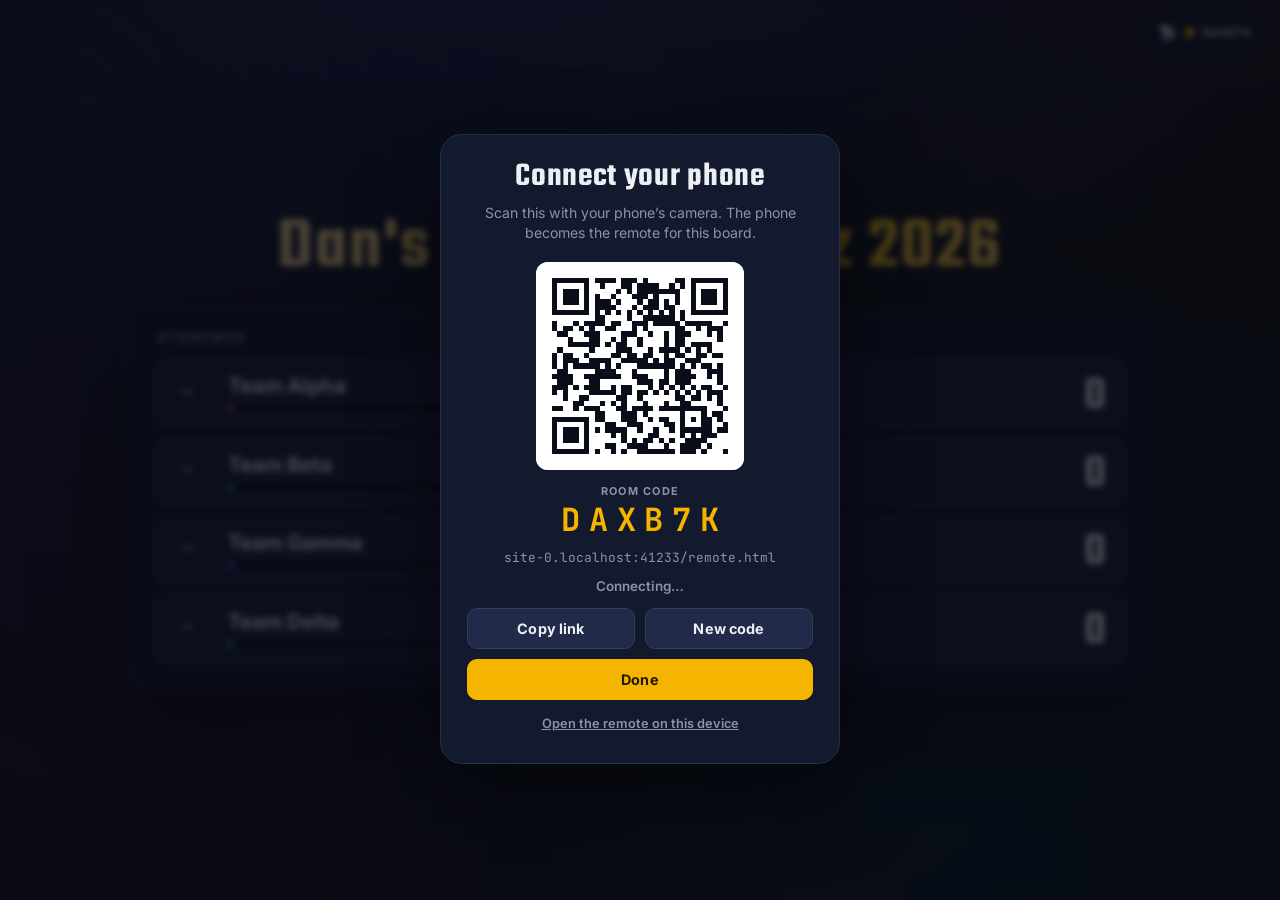
<file: index.html>
<!DOCTYPE html>
<html lang="en">
<head>
<meta charset="UTF-8">
<meta name="viewport" content="width=device-width, initial-scale=1.0, viewport-fit=cover">
<meta name="description" content="A live leaderboard for a quiz night: the board goes on the TV, and you run it from your phone.">
<meta name="apple-mobile-web-app-capable" content="yes">
<meta name="mobile-web-app-capable" content="yes">
<meta name="apple-mobile-web-app-status-bar-style" content="black-translucent">
<meta name="apple-mobile-web-app-title" content="Leaderboard">
<meta name="theme-color" content="#0A0E1A">
<title>Dan's Quiz Leaderboard</title>
<!-- the browser-tab icon: a 🏆 emoji, drawn by the browser, so there are no icon files -->
<link rel="icon" href="data:image/svg+xml,%3Csvg xmlns='http://www.w3.org/2000/svg' viewBox='0 0 100 100'%3E%3Ctext y='.9em' font-size='90'%3E%F0%9F%8F%86%3C/text%3E%3C/svg%3E">
<!-- fonts load without holding up the page; the font stacks in app.css cover them if they never arrive -->
<link rel="preconnect" href="https://fonts.googleapis.com">
<link rel="preconnect" href="https://fonts.gstatic.com" crossorigin>
<link rel="stylesheet" href="https://fonts.googleapis.com/css2?family=Teko:wght@500;600&family=Inter:wght@400;500;600;700;800&family=JetBrains+Mono:wght@500;600;700&display=swap" media="print" onload="this.media='all'">
<link rel="stylesheet" href="css/base.css">
<link rel="stylesheet" href="css/app.css">
<link rel="stylesheet" href="css/display.css">
<script src="vendor/mqtt.min.js" defer></script>
<script src="vendor/qrcode.js" defer></script>
<script type="module" src="js/display.js"></script>
</head>
<body>
<div id="app">
  <div id="stage">
    <header class="hero">
      <h1 class="game-title" id="title"></h1>
      <div class="tagline" id="tagline" hidden><span class="hidden-chip" id="hiddenChip">🙈 Scores hidden until the reveal</span></div>
    </header>
    <section class="board-card">
      <div class="board-label" id="boardLabel">Standings</div>
      <div class="board" id="board"></div>
      <div class="empty-note" id="emptyNote" hidden>No teams yet. Add them from the remote (📡).</div>
    </section>
  </div>
</div>

<!-- remote status: tap to connect a phone -->
<button type="button" class="rc-chip" id="rcChip" aria-label="Connect the remote" hidden>
  <span class="rc-icon" aria-hidden="true">📡</span><span class="dot warn" id="rcDot"></span><span id="rcChipText">------</span>
</button>

<div class="toast-root" id="toastRoot" aria-live="polite"></div>
<div class="confetti-layer" id="confettiLayer"></div>

<!-- this board is also open in another tab or window, which has the remote (js/one-board.js) -->
<div class="modal-overlay paused" id="paused" hidden>
  <div class="modal-box" role="dialog" aria-modal="true" aria-labelledby="pausedTitle">
    <div class="modal-title" id="pausedTitle">Open in another window</div>
    <div class="modal-sub">This board is also open in another tab or window, and that one is taking the remote’s commands. Only one can, so this one is paused.</div>
    <div class="modal-actions">
      <button type="button" class="btn btn-gold" id="pausedTake">Use this window instead</button>
    </div>
  </div>
</div>

<!-- pairing a phone as the remote -->
<div class="modal-overlay" id="remoteModal" hidden>
  <div class="modal-box" role="dialog" aria-modal="true" aria-labelledby="rcTitle">
    <div class="modal-title" id="rcTitle">Connect your phone</div>
    <div class="modal-sub">Scan this with your phone’s camera. The phone becomes the remote for this board.</div>
    <div class="rc-qr" id="rcQr"></div>
    <div class="rc-code-label">Room code</div>
    <div class="rc-code" id="rcCode">------</div>
    <div class="rc-link" id="rcLink"></div>
    <div class="rc-status" id="rcStatus">Connecting…</div>
    <div class="modal-actions">
      <button type="button" class="btn" id="rcCopy">Copy link</button>
      <button type="button" class="btn" id="rcNew">New code</button>
    </div>
    <div class="modal-actions">
      <button type="button" class="btn btn-gold" id="rcClose">Done</button>
    </div>
    <div class="modal-links">
      <a class="link-btn" id="rcHere" href="remote.html" target="_blank" rel="noopener">Open the remote on this device</a>
    </div>
  </div>
</div>
</body>
</html>
</file>
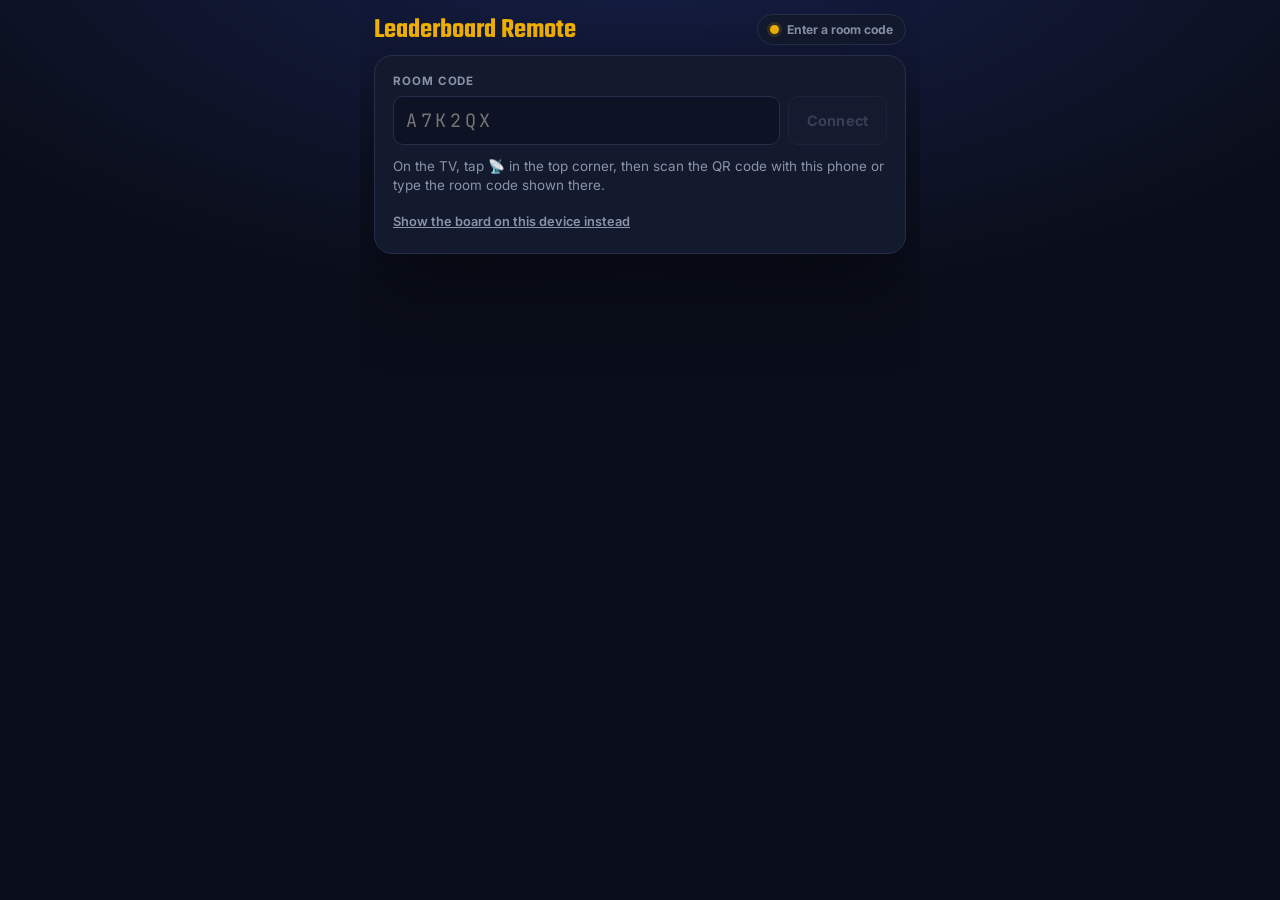
<file: remote.html>
<!DOCTYPE html>
<html lang="en" class="phone">
<head>
<meta charset="UTF-8">
<meta name="viewport" content="width=device-width, initial-scale=1.0, viewport-fit=cover">
<meta name="description" content="The phone remote for the quiz leaderboard: score the teams, use their powerups and reveal the standings.">
<meta name="apple-mobile-web-app-capable" content="yes">
<meta name="mobile-web-app-capable" content="yes">
<meta name="apple-mobile-web-app-status-bar-style" content="black-translucent">
<meta name="apple-mobile-web-app-title" content="Board Remote">
<meta name="theme-color" content="#0A0E1A">
<title>Leaderboard Remote</title>
<link rel="icon" href="data:image/svg+xml,%3Csvg xmlns='http://www.w3.org/2000/svg' viewBox='0 0 100 100'%3E%3Ctext y='.9em' font-size='90'%3E%F0%9F%8F%86%3C/text%3E%3C/svg%3E">
<!-- fonts load without holding up the page; the font stacks in app.css cover them if they never arrive -->
<link rel="preconnect" href="https://fonts.googleapis.com">
<link rel="preconnect" href="https://fonts.gstatic.com" crossorigin>
<link rel="stylesheet" href="https://fonts.googleapis.com/css2?family=Teko:wght@500;600&family=Inter:wght@400;500;600;700;800&family=JetBrains+Mono:wght@500;600;700&display=swap" media="print" onload="this.media='all'">
<link rel="stylesheet" href="css/base.css">
<link rel="stylesheet" href="css/app.css">
<link rel="stylesheet" href="css/remote.css">
<script src="vendor/mqtt.min.js" defer></script>
<script type="module" src="js/remote.js"></script>
</head>
<body>
<main id="remote" aria-label="Remote control">
  <div class="rm-head">
    <div class="rm-title" id="rmTitle">Leaderboard Remote</div>
    <div class="rm-status" role="status" aria-live="polite"><span class="dot warn" id="rmDot"></span><span id="rmStatusText">Connecting…</span></div>
  </div>

  <!-- PAIRING: shown until the phone has a room code -->
  <div class="rm-card" id="rmPair" hidden>
    <label class="field-label" for="rmCodeInput">Room code</label>
    <div class="rm-row">
      <input type="text" id="rmCodeInput" maxlength="12" autocomplete="off" autocapitalize="characters" autocorrect="off" spellcheck="false" placeholder="A7K2QX" enterkeyhint="go">
      <button type="button" class="btn btn-gold" id="rmCodeBtn">Connect</button>
    </div>
    <p class="rm-help">On the TV, tap <b>📡</b> in the top corner, then scan the QR code with this phone or type the room code shown there.</p>
    <a class="link-btn" href="index.html">Show the board on this device instead</a>
  </div>

  <!-- SCORING: every team on one screen, always in setup order so nothing moves under your thumb -->
  <div class="rm-pad" id="rmPad" hidden>
    <!-- while the board hides its scores: Next reveals one place at a time, last place first -->
    <div class="rm-hidden" id="rmHidden" hidden>
      <div class="rm-hidden-text">
        <span class="rm-hidden-state" id="rmHiddenState"></span>
        <span class="rm-next-text"></span>
      </div>
      <button type="button" class="btn btn-gold" id="rmNext">Next ▶</button>
    </div>
    <section class="rm-board">
      <div class="rm-board-head"><span class="field-label">Teams</span><span class="rm-board-hint" id="rmBoardHint">Tap a team’s name for more <b>›</b></span><span class="rm-board-hint locked" id="rmLockHint" hidden><span class="tm-tick">✓</span> on the TV · scores locked</span></div>
      <!-- a <fieldset>, so one `disabled` greys out every button while the board is away -->
      <fieldset class="rm-teams" id="rmTeams" aria-label="Teams"><div class="rm-team-grid" id="rmTeamGrid"></div></fieldset>
    </section>
    <div class="rm-last" aria-live="polite"></div>
    <div class="rm-bar">
      <button type="button" class="rm-btn rm-undo" id="rmUndo"><span class="rm-undo-icon" aria-hidden="true">↶</span><span class="rm-undo-text" id="rmUndoText">Undo</span></button>
      <button type="button" class="rm-btn" id="rmSetupBtn">⚙ Setup</button>
    </div>
  </div>

  <!-- ONE TEAM: more amounts, a custom amount and its powerups -->
  <div class="rm-sheet" id="rmTeamSheet" hidden>
    <div class="rm-sheet-inner">
      <div class="rm-team-head" id="rmTeamHead">
        <span class="rm-team-name" id="rmTeamName"></span>
        <span class="rm-team-score" id="rmTeamScore"></span>
      </div>
      <fieldset class="rm-fields" id="rmTeamFields">
        <div class="rm-quick" id="rmTeamQuick"></div>
        <p class="rm-hint locked" id="rmTeamLocked" hidden>Scores are locked during the reveal.</p>
        <label class="field-label" for="rmAmount">Custom amount</label>
        <input type="number" id="rmAmount" min="1" step="1" inputmode="numeric" enterkeyhint="done" placeholder="Points" aria-label="Number of points">
        <div class="rm-grid">
          <button type="button" class="rm-btn rm-minus" id="rmAmountTake">− Take away</button>
          <button type="button" class="rm-btn rm-plus" id="rmAmountAdd">+ Add</button>
        </div>
        <span class="field-label">Powerups</span>
        <div class="rm-powerups" id="rmTeamPowerups"></div>
      </fieldset>
      <div class="rm-last" aria-live="polite"></div>
      <button type="button" class="rm-btn rm-gold" id="rmTeamDone">Done</button>
    </div>
  </div>

  <!-- SETUP -->
  <div class="rm-sheet full" id="rmSetupSheet" hidden>
    <div class="rm-sheet-inner">
      <div class="rm-phead">
        <div class="rm-sheet-title">Setup</div>
        <button type="button" class="rm-x" id="rmSetupClose" aria-label="Close setup">✕</button>
      </div>
      <!-- The board's settings sit in <fieldset>s, so they grey out together while the board is away.
           Points per tap is a setting of this phone, so it sits between them and always works. -->
      <div class="rm-setup" id="rmSetup">
        <fieldset class="rm-fields">
          <section class="rm-section">
            <span class="field-label">Hide Scores</span>
            <button type="button" class="rm-btn" id="rmHideScores">🙈 Hide scores on the board</button>
            <div class="rm-section" id="rmRevealRow" hidden>
              <span class="rm-next-text"></span>
              <div class="rm-grid">
                <button type="button" class="rm-btn rm-gold" id="rmNextSetup">Next ▶</button>
                <button type="button" class="rm-btn" id="rmShowScores">Show now</button>
              </div>
            </div>
            <p class="rm-hint" id="rmHideHint"></p>
          </section>

          <section class="rm-section">
            <div class="rm-section-head"><span class="field-label">Teams</span><span class="rm-count" id="rmTeamCount"></span></div>
            <div class="rm-list" id="rmTeamList"></div>
            <div class="rm-row">
              <input type="text" id="rmAddTeamName" placeholder="New team name" autocomplete="off" enterkeyhint="done" aria-label="New team name">
              <button type="button" class="btn btn-gold" id="rmAddTeamBtn">Add</button>
            </div>
            <p class="rm-hint">Tap a colour dot to pick the team’s colour.</p>
          </section>
        </fieldset>

        <section class="rm-section">
          <label class="field-label" for="rmStepInput">Points per tap</label>
          <input type="number" id="rmStepInput" min="1" step="1" inputmode="numeric" enterkeyhint="done">
          <p class="rm-hint">What the − and + buttons on each team take away or add.</p>
        </section>

        <fieldset class="rm-fields">
          <section class="rm-section">
            <div class="rm-section-head"><span class="field-label">Powerups</span><span class="rm-count" id="rmPowerupCount"></span></div>
            <div class="rm-list" id="rmPowerupList"></div>
            <div class="rm-row">
              <input type="text" class="rm-icon-input" id="rmAddPowerupIcon" maxlength="16" placeholder="🎲" autocomplete="off" aria-label="New powerup icon">
              <input type="text" id="rmAddPowerupName" placeholder="New powerup name" autocomplete="off" enterkeyhint="done" aria-label="New powerup name">
              <button type="button" class="btn btn-gold" id="rmAddPowerupBtn">Add</button>
            </div>
            <p class="rm-hint">Every team gets one of each.</p>
          </section>

          <section class="rm-section">
            <label class="field-label" for="rmTitleInput">Title on the board</label>
            <input type="text" id="rmTitleInput" autocomplete="off" enterkeyhint="done" placeholder="No title">
          </section>

          <section class="rm-section">
            <span class="field-label">Reset Round</span>
            <button type="button" class="rm-btn rm-danger" id="rmReset">Reset round</button>
          </section>
        </fieldset>

        <section class="rm-section">
          <span class="field-label">Connection</span>
          <div class="rm-conn">Room code <b id="rmCodeShow">------</b></div>
          <div class="rm-foot">
            <button type="button" class="link-btn" id="rmChange">Change code</button>
            <a class="link-btn" href="index.html">Show the board on this device instead</a>
          </div>
        </section>
      </div>
      <div class="rm-last" aria-live="polite"></div>
      <button type="button" class="rm-btn rm-gold" id="rmSetupDone">Done</button>
    </div>
  </div>
</main>
</body>
</html>
</file>
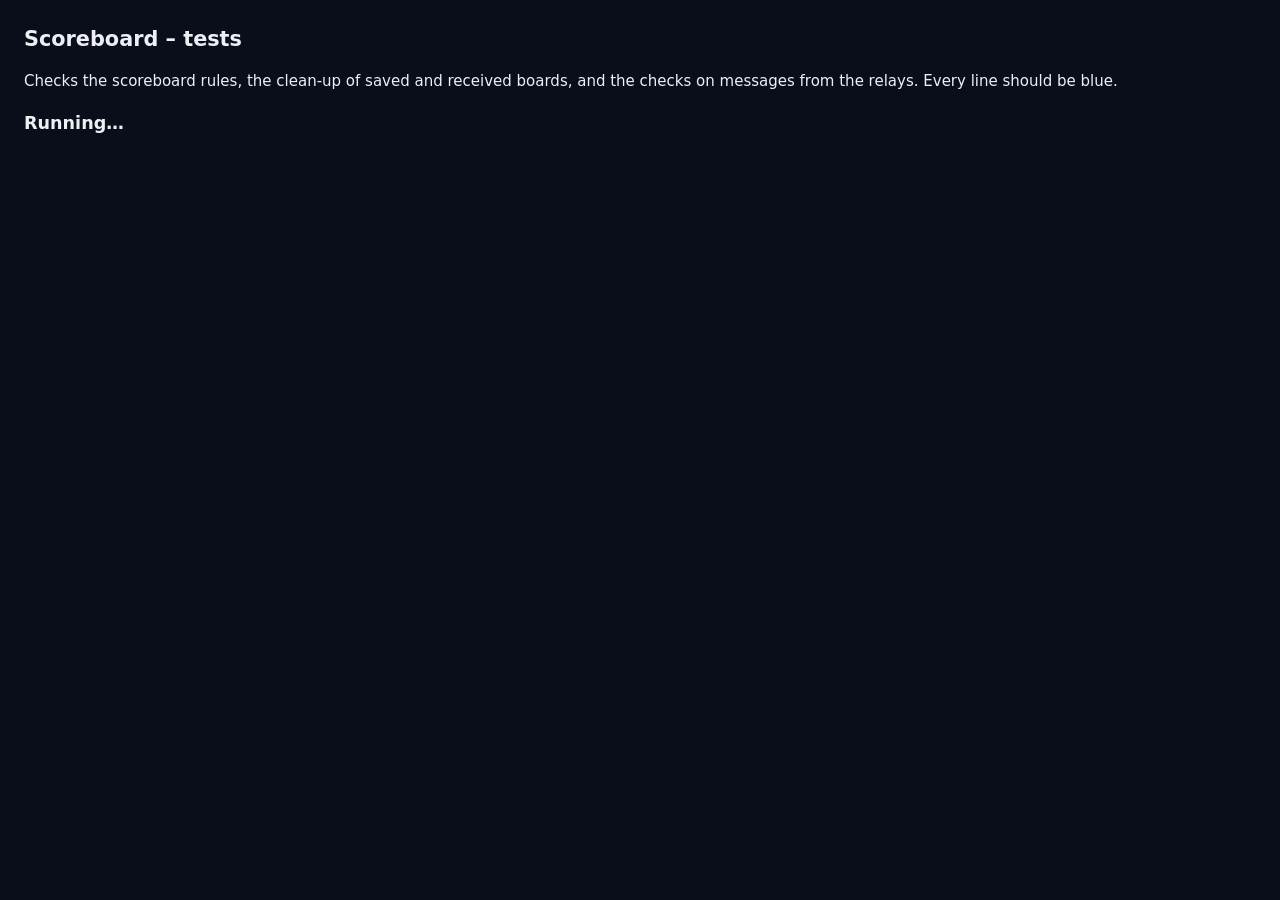
<file: tests/model.test.html>
<!DOCTYPE html>
<html lang="en">
<head>
<meta charset="UTF-8">
<title>Scoreboard – tests</title>
<style>
  body{ font:15px/1.5 system-ui, sans-serif; background:#0A0E1A; color:#EDEFF5; margin:24px; }
  h1{ font-size:1.3rem; }
  #summary{ font-weight:700; font-size:1.1rem; }
  .pass{ color:#5CC8FF; }
  .fail{ color:#FF5C7A; }
  ul{ list-style:none; padding:0; }
  li{ padding:2px 0; }
</style>
<script type="module" src="model.test.js"></script>
</head>
<body>
<h1>Scoreboard – tests</h1>
<p>Checks the scoreboard rules, the clean-up of saved and received boards, and the checks on messages from the relays. Every line should be blue.</p>
<p id="summary">Running…</p>
<ul id="results"></ul>
</body>
</html>
</file>
<file: css/base.css>
/* Used by both the big screen and the phone: the basics, form fields, buttons and the connection light, and
   the parts the scripts draw or move: on the big screen, the stage that js/util.js fitStage scales, its
   confetti (js/util.js confetti), and the chip, the pairing dialog and its toast (js/display-remote.js); on the
   phone, the page, its header, the room code box, the feedback line and the sheets (js/remote-link.js,
   js/remote.js).
   Colours, fonts and corners come from css/app.css, and a page's own stylesheet (display.css, remote.css)
   comes after this one, so it can place and size anything. */

/* ---------- basics ---------- */
*, *::before, *::after{ box-sizing:border-box; }
[hidden]{ display:none !important; }

html, body{ height:100%; margin:0; overflow:hidden; overscroll-behavior:none; }
html{ background:var(--bg); }
body{
  font-family:var(--font-body);
  color:var(--text);
  background:var(--backdrop);
  background-attachment:fixed;
  -webkit-font-smoothing:antialiased;
}
button, input{ font-family:inherit; color:inherit; }
/* every button: a pointer, and on touch screens no double-tap zoom and no grey flash */
button, .btn, .link-btn{ cursor:pointer; touch-action:manipulation; -webkit-tap-highlight-color:transparent; }
button:disabled{ cursor:not-allowed; }
::selection{ background:var(--gold-soft); }

/* ---------- form fields ---------- */
.field-label{
  display:block; margin-bottom:8px;
  font-size:0.72rem; font-weight:700; letter-spacing:0.08em; text-transform:uppercase; color:var(--muted);
}
input[type=text], input[type=number]{
  width:100%; min-width:0; padding:11px 12px; outline:none;
  background:var(--field); border:1px solid var(--line); border-radius:10px; color:var(--text);
  font-size:16px;   /* 16px stops iOS zooming in when a box is tapped */
  transition:border-color .15s ease, box-shadow .15s ease;
}
input:focus{ border-color:var(--focus); box-shadow:0 0 0 3px var(--focus-soft); }
:is(button, .btn, .link-btn):focus-visible{ outline:2px solid var(--focus); outline-offset:2px; }

/* ---------- buttons ---------- */
/* the standard button; smaller ones are a .btn with their own size */
.btn{
  padding:11px 18px;
  font-family:var(--font-body); font-weight:700; font-size:0.9rem; letter-spacing:0.01em;
  background:var(--raised); border:1px solid var(--line-2); border-radius:10px; color:var(--text);
  transition:transform .08s ease, border-color .15s ease, background .15s ease;
}
.btn:active{ transform:scale(0.97); }
.btn:disabled{ opacity:0.4; cursor:not-allowed; }
.btn-gold{ background:var(--gold); border-color:var(--gold); color:var(--gold-ink); }

/* a button that looks like a link */
.link-btn{
  padding:6px; background:none; border:none;
  color:var(--muted); font-family:var(--font-body); font-size:0.8rem; font-weight:600; text-decoration:underline;
}

/* first tap of a tap-twice button (util.js armConfirm) */
.armed{ border-color:var(--red) !important; color:var(--red) !important; background:var(--red-soft) !important; }

/* the connection light: --ok when connected, gold while connecting, red when it cannot connect */
.dot{ flex:none; width:9px; height:9px; border-radius:50%; background:var(--muted); }
.dot.ok{ background:var(--ok); box-shadow:0 0 0 3px var(--ok-soft); }
.dot.warn{ background:var(--gold); box-shadow:0 0 0 3px var(--gold-soft); }
.dot.bad{ background:var(--red); box-shadow:0 0 0 3px var(--red-soft); }

/* a button that has just been pressed (util.js restartAnimation) */
.pop{ animation:btnPop .28s ease; }
@keyframes btnPop{ 0%{transform:scale(1);} 45%{transform:scale(1.06);} 100%{transform:scale(1);} }
@keyframes fadeIn{ from{opacity:0; transform:translateY(6px);} to{opacity:1; transform:translateY(0);} }

/* ---------- the big screen: the stage, scaled to fit the screen (js/util.js fitStage) ---------- */
/* #app is the screen, inside any notch or rounded corners. #stage is laid out at its own size (display.css
   sets it) and centred in #app, so fitStage scales it about its middle. */
#app{
  position:fixed; overflow:hidden;
  top:env(safe-area-inset-top, 0px); right:env(safe-area-inset-right, 0px);
  bottom:env(safe-area-inset-bottom, 0px); left:env(safe-area-inset-left, 0px);
}
#stage{ position:absolute; left:50%; top:50%; transform:translate(-50%, -50%); transform-origin:center center; }

/* ---------- the big screen: the chip, dialogs, and the pairing dialog (js/display-remote.js) ---------- */
/* the chip: the room code and how the link is. display.css places it, and sets its height and background. */
.rc-chip{
  display:inline-flex; align-items:center; gap:8px; padding:0 14px;
  border:1px solid var(--line); border-radius:999px; color:var(--text);
  font-family:var(--font-mono); font-size:0.78rem; font-weight:600; letter-spacing:0.1em;
}

.modal-overlay{
  position:fixed; inset:0; z-index:10000; overflow:hidden;
  display:flex; align-items:center; justify-content:center;
  padding:calc(env(safe-area-inset-top, 0px) + 20px) calc(env(safe-area-inset-right, 0px) + 20px)
          calc(env(safe-area-inset-bottom, 0px) + 22px) calc(env(safe-area-inset-left, 0px) + 20px);
  background:rgba(6,8,16,0.72); -webkit-backdrop-filter:blur(3px); backdrop-filter:blur(3px);
  animation:fadeIn .2s ease;
}
.modal-box{
  width:100%; max-width:400px; max-height:100%; overflow-y:auto; padding:26px; text-align:center;
  background:var(--panel); border:1px solid var(--line); border-radius:var(--radius-dialog); box-shadow:var(--shadow);
}
.modal-title{
  font-family:var(--font-display); font-weight:var(--font-display-weight); font-size:2.1rem; line-height:1; letter-spacing:0.02em;
}
.modal-sub{ margin:8px 0 18px; color:var(--muted); font-size:0.88rem; line-height:1.45; }
.modal-actions{ display:flex; gap:10px; justify-content:center; }
.modal-actions + .modal-actions{ margin-top:10px; }
.modal-actions .btn{ flex:1; }
.modal-links{ display:flex; flex-direction:column; align-items:center; margin-top:10px; }

.rc-qr{
  display:flex; align-items:center; justify-content:center; width:208px; height:208px; margin:0 auto 14px;
  overflow:hidden; background:#fff; border-radius:12px;
}
.rc-qr svg{ display:block; width:100%; height:100%; }
.rc-qr path{ fill:var(--bg); }
.rc-qr-note{ padding:12px; color:#3a3f52; font-size:0.85rem; font-weight:600; text-align:center; line-height:1.4; }
.rc-code-label{ font-size:0.68rem; font-weight:700; letter-spacing:0.12em; text-transform:uppercase; color:var(--muted); }
.rc-code{
  padding-left:0.28em; font-family:var(--font-mono); font-weight:700; font-size:2rem; letter-spacing:0.28em;
  color:var(--gold); user-select:all; -webkit-user-select:all;
}
/* the address to type on a phone with no camera: all of it shows, on two lines if it must */
.rc-link{
  margin:8px 0 12px; font-family:var(--font-mono); font-size:0.8rem; line-height:1.35; color:var(--muted);
  overflow-wrap:anywhere; user-select:all; -webkit-user-select:all;
}
.rc-status{ margin-bottom:14px; font-size:0.84rem; font-weight:600; color:var(--muted); }
.rc-status.ok{ color:var(--ok); }
.rc-status.bad{ color:var(--red); }

/* a short message at the bottom of the big screen ("📱 Remote connected") */
.toast-root{
  position:fixed; z-index:10005; left:50%; bottom:calc(env(safe-area-inset-bottom, 0px) + 22px); transform:translateX(-50%);
  display:flex; flex-direction:column; align-items:center; gap:8px; pointer-events:none;
}
.toast{
  padding:10px 18px; border-radius:12px; font-size:15px; font-weight:600;
  background:var(--raised); border:1px solid var(--line-2); box-shadow:0 8px 24px rgba(0,0,0,0.4);
  animation:fadeIn .25s ease, toast-out .3s ease 2.4s forwards;
}
@keyframes toast-out{ to{ opacity:0; transform:translateY(8px); } }

/* ---------- the big screen: confetti for a winner (js/util.js confetti) ---------- */
/* over everything but the dialogs, which start at z-index 10000 */
.confetti-layer{ position:fixed; inset:0; z-index:9999; overflow:hidden; pointer-events:none; }
.confetti{
  position:absolute; top:-16px; border-radius:2px;
  animation-name:confetti-fall; animation-timing-function:linear; animation-fill-mode:forwards;
}
@keyframes confetti-fall{
  0%  { transform:translate(0, -10vh) rotate(0deg); }
  50% { transform:translate(var(--drift, 0px), 50vh) rotate(360deg); }
  100%{ transform:translate(calc(var(--drift, 0px) * 1.6), 110vh) rotate(720deg); opacity:0.85; }
}
.confetti-emoji{ position:absolute; opacity:0; animation:confetti-emoji 1.7s ease forwards; }
@keyframes confetti-emoji{
  0%{ opacity:0; transform:translateY(16px) scale(0.5); }
  30%{ opacity:1; transform:translateY(-8px) scale(1.15); }
  100%{ opacity:0; transform:translateY(-70px) scale(0.9); }
}

/* ---------- the phone: the page, its header, and the room code box or the pad (js/remote-link.js) ---------- */
/* remote.css sets how far the page keeps clear of the screen's edges (--edge-t, -r, -b, -l) */
#remote{
  position:relative; overflow:hidden;
  display:flex; flex-direction:column; gap:10px;
  width:100%; max-width:560px; margin:0 auto; height:100vh; height:100dvh;
  padding:var(--edge-t) var(--edge-r) var(--edge-b) var(--edge-l);
  -webkit-user-select:none; user-select:none;
}
.rm-head{ flex:0 0 auto; display:flex; align-items:center; justify-content:space-between; gap:10px; }
.rm-title{
  flex:1 1 auto; min-width:0; overflow:hidden; text-overflow:ellipsis; white-space:nowrap;
  font-family:var(--font-display); font-weight:var(--font-display-weight); font-size:1.75rem; line-height:1; color:var(--gold);
}
/* the connection matters more than the title: the title gives way, the status never does */
.rm-status{
  flex:0 0 auto; display:flex; align-items:center; gap:8px; min-width:0; padding:7px 12px; overflow:hidden; white-space:nowrap;
  background:var(--panel); border:1px solid var(--line); border-radius:999px;
  font-size:0.76rem; font-weight:700; color:var(--muted);
}
#rmStatusText{ overflow:hidden; text-overflow:ellipsis; }

/* the room code box, until the phone has a room */
.rm-card{
  flex:0 0 auto; padding:18px;
  background:var(--panel); border:1px solid var(--line); border-radius:var(--radius-card); box-shadow:var(--shadow);
  -webkit-user-select:auto; user-select:auto;
}
.rm-help{ margin:12px 0 0; font-size:0.84rem; color:var(--muted); line-height:1.45; }
.rm-card .link-btn{ display:inline-block; margin-top:12px; padding-left:0; }
#rmCodeInput{ font-family:var(--font-mono); font-size:1.15rem; letter-spacing:0.2em; text-transform:uppercase; }
.rm-row{ display:flex; gap:8px; }
.rm-row > input{ flex:1 1 0; }
.rm-row > .btn{ flex:0 0 auto; }

/* the pad, once the phone has a room: it fills the rest of the screen (remote.css sets the gaps in it) */
.rm-pad{ flex:1 1 0; min-height:0; display:flex; flex-direction:column; }

/* ---------- the phone: buttons, the feedback line and sheets ---------- */
/* the line under the buttons: what just happened, or why the buttons are greyed out */
.rm-last{
  flex:0 0 auto; min-height:1.3em; overflow:hidden; text-overflow:ellipsis; white-space:nowrap;
  text-align:center; font-size:0.84rem; font-weight:700; color:var(--ok);
}
.rm-last.sending{ color:var(--gold); }
.rm-last.bad{ color:var(--red); }
.rm-last.hint{ font-weight:600; color:var(--muted); }

.rm-btn{
  flex:0 0 auto; height:52px; padding:0 14px;
  display:flex; align-items:center; justify-content:center; gap:8px; text-align:center; line-height:1.15;
  font-family:var(--font-body); font-weight:800; font-size:1rem;
  background:var(--panel-2); border:1px solid var(--line-2); border-radius:14px; color:var(--text);
  transition:transform .08s ease, border-color .15s ease, background .15s ease;
}
.rm-btn:active{ transform:scale(0.97); }
.rm-gold{ background:var(--gold); border-color:var(--gold); color:var(--gold-ink); }
.rm-grid{ flex:0 0 auto; display:grid; grid-template-columns:1fr 1fr; gap:10px; }

/* every control greys out clearly when it cannot be used right now (remote.css adds the app's own controls) */
#remote :is(.rm-btn, .btn):disabled, #remote input:disabled{
  background:var(--disabled-bg); border-color:var(--disabled-line); color:var(--disabled-ink);
  box-shadow:none; opacity:0.6; cursor:not-allowed; transform:none;
}

/* sheets over the page; a full one fills the screen, and the page lets its middle scroll */
.rm-sheet{
  position:absolute; inset:0; z-index:5; display:flex; align-items:flex-end;
  padding:var(--edge-t) var(--edge-r) var(--edge-b) var(--edge-l);
  background:rgba(5,6,10,0.78); -webkit-backdrop-filter:blur(3px); backdrop-filter:blur(3px);
  animation:fadeIn .18s ease;
}
.rm-sheet-inner{
  width:100%; max-height:100%; overflow-y:auto; scrollbar-width:none;
  display:flex; flex-direction:column; gap:12px; padding:16px;
  background:var(--panel); border:1px solid var(--line); border-radius:20px; box-shadow:var(--shadow);
  -webkit-user-select:auto; user-select:auto;
}
.rm-sheet-inner::-webkit-scrollbar{ display:none; }
.rm-sheet-title{
  font-family:var(--font-display); font-weight:var(--font-display-weight); font-size:1.7rem; line-height:0.9; color:var(--gold);
}
.rm-sheet.full .rm-sheet-inner{ height:100%; overflow:hidden; gap:10px; }
.rm-phead{ flex:0 0 auto; display:flex; align-items:center; gap:8px; }
.rm-phead .rm-sheet-title{ flex:1; }
.rm-x{
  flex:0 0 40px; width:40px; height:40px; padding:0;
  background:var(--panel-2); border:1px solid var(--line-2); border-radius:12px; color:var(--text);
  font-size:1rem; font-weight:400;
}

/* ---------- the phone turned sideways on a short screen: the page scrolls instead of fitting ---------- */
/* Only on the phone's page (html.phone, in remote.html): the big screen always keeps to the screen's size.
   remote.css lets the app's own parts give up their share of the height too. */
@media (orientation: landscape) and (max-height: 500px){
  html.phone, html.phone body{ height:auto; overflow:visible; }
  #remote{ height:auto; min-height:100dvh; overflow:visible; }
  .rm-pad{ flex:none; }
  .rm-sheet{ position:fixed; }
  .rm-sheet.full .rm-sheet-inner{ height:auto; overflow-y:auto; }
}

/* ---------- hover effects, only with a mouse or trackpad (on a touch screen they stick after a tap) ---------- */
@media (hover: hover){
  .btn:hover{ border-color:var(--line-hover); }
  .btn-gold:hover{ background:var(--gold-hover); border-color:var(--gold-hover); }
  .link-btn:hover{ color:var(--text); }
}

/* ---------- anyone who asks their device for less motion gets none ---------- */
@media (prefers-reduced-motion: reduce){
  *, *::before, *::after{ animation:none !important; transition:none !important; }
}
</file>
<file: css/app.css>
/* The Leaderboard's look: its colours, fonts and corners, which base.css uses. */

:root{
  --bg:#0A0E1A;
  --bg-2:#0D1224;
  --panel:#131A2E;
  --panel-2:#1B2340;
  --raised:#212A48;
  --line:#262E4A;
  --line-2:#333D5E;
  --line-hover:#4A5580;

  --gold:#F5B400;  --gold-hover:#FFC733;  --gold-soft:rgba(245,180,0,0.14);  --gold-ink:#241A00;
  --red:#FF5C7A;   --red-soft:rgba(255,92,122,0.14);
  --green:#6FDD8B; --green-soft:rgba(111,221,139,0.16);
  --text:#EDEFF5;
  --muted:#8A93A8;
  --faint:#545C78;

  --disabled-bg:#171C2E;  --disabled-line:#232A42;  --disabled-ink:#4F5772;

  --shadow:0 30px 80px rgba(0,0,0,0.5);
  --font-display:'Teko','Oswald','Arial Narrow',sans-serif;
  --font-body:'Inter',system-ui,-apple-system,'Segoe UI',sans-serif;
  --font-mono:'JetBrains Mono','SFMono-Regular',Consolas,monospace;

  /* the names base.css uses */
  --font-display-weight:600;
  --ok:var(--green);  --ok-soft:var(--green-soft);       /* connected, done */
  --focus:var(--gold);  --focus-soft:transparent;
  --field:var(--bg-2);                                   /* text and number boxes */
  --radius-card:18px;
  --radius-dialog:22px;
  --backdrop:radial-gradient(ellipse 120% 80% at 50% -10%, #17204A 0%, var(--bg) 55%), var(--bg);
}
</file>
<file: css/display.css>
/* The TV board (index.html): a centred title, and one card holding the standings. Everything sits in
   #stage, which is laid out 1100px wide (2040px in two columns) and at least 720px tall, then scaled to
   fit the screen (js/util.js fitStage; base.css centres it). The minimum height is what stops a short
   list of teams being blown up to fill the screen. Sizes inside #stage are plain px for that reason: do
   not add viewport-based sizes there.

   Motion: idle motion is slow and faint (a colour drift, the leader's glow and a few shimmers), so
   that the moments that matter, a score changing, teams swapping places or a powerup being used,
   stand out. */

/* a soft, slow drift of colour behind everything, on its own layer so it never affects layout */
body::after{
  content:""; position:fixed; inset:-25%; pointer-events:none; z-index:0;
  background:
    radial-gradient(circle at 18% 28%, rgba(123,140,255,0.13), transparent 46%),
    radial-gradient(circle at 82% 18%, rgba(245,180,0,0.08),  transparent 44%),
    radial-gradient(circle at 66% 78%, rgba(56,201,192,0.10), transparent 46%),
    radial-gradient(circle at 22% 82%, rgba(255,92,122,0.08), transparent 44%);
  filter:blur(28px);
  animation:aurora 40s ease-in-out infinite;
}
@keyframes aurora{
  0%,100%{ transform:translate3d(0,0,0) scale(1) rotate(0deg); }
  25%{ transform:translate3d(2.5%,-2%,0) scale(1.09) rotate(1.2deg); }
  50%{ transform:translate3d(-1.5%,2.5%,0) scale(1.04) rotate(-1deg); }
  75%{ transform:translate3d(-2.5%,-1%,0) scale(1.11) rotate(0.6deg); }
}

#app{ z-index:1; }   /* above the drift */
#stage{ width:1100px; min-height:720px; display:flex; flex-direction:column; justify-content:center; }
#stage.two-col{ width:2040px; }

/* ---------- title ---------- */
.hero{ padding:0 0 22px; text-align:center; }
/* gold and white, with a slow shimmer running through it */
.game-title{
  margin:0; overflow:hidden; text-overflow:ellipsis; white-space:nowrap;
  font-family:var(--font-display); font-weight:600; font-size:68px; line-height:1; letter-spacing:0.02em;
  background:linear-gradient(120deg, var(--text) 0%, var(--gold) 30%, var(--text) 60%, var(--gold) 90%);
  background-size:200% 100%;
  -webkit-background-clip:text; background-clip:text; color:transparent;
  animation:title-shimmer 12s ease-in-out infinite;
}
@keyframes title-shimmer{ 0%,100%{ background-position:0% 50%; } 50%{ background-position:100% 50%; } }
#stage.two-col .game-title{ font-size:80px; }
/* under the title only while the scores are hidden */
.tagline{ display:flex; justify-content:center; align-items:center; height:34px; margin-top:10px; }
.hidden-chip{
  padding:5px 16px; border-radius:999px; white-space:nowrap;
  font-size:15px; font-weight:700; color:var(--gold);
  background:var(--gold-soft); border:1px solid rgba(245,180,0,0.45);
}

/* ---------- the card ---------- */
.board-card{
  width:calc(100% - 160px); margin:0 auto; padding:18px 22px 22px;
  background:var(--panel); border:1px solid var(--line); border-radius:18px; box-shadow:var(--shadow);
}
.board-label{
  margin:0 0 12px 4px;
  font-size:11.5px; font-weight:700; letter-spacing:0.12em; text-transform:uppercase; color:var(--muted);
}

/* ---------- the board ---------- */
.board{ --badge:34px; display:flex; flex-direction:column; gap:8px; }
.board.many-powerups{ --badge:28px; }
/* Many teams on a wide screen: two columns, ranks running down the left then the right
   (display.js chooseColumns decides, whichever makes the board bigger on this screen). */
.board.two-col{
  display:grid; grid-template-columns:1fr 1fr; grid-auto-flow:column;
  grid-template-rows:repeat(var(--rows, 10), auto); gap:8px 16px;
}

/* rank | name and bar | powerups | gaps | score. Every row has the same powerups, so the columns line up. */
.row{
  position:relative; overflow:hidden;
  display:grid; grid-template-columns:44px minmax(0, 1fr) auto 210px 86px; align-items:center; column-gap:14px;
  min-height:64px; padding:8px 18px 8px 10px;
  background:var(--panel-2); border:1px solid var(--line); border-radius:12px;
}
.row.is-leader{ border-color:rgba(245,180,0,0.5); animation:leader-glow 2.8s ease-in-out infinite; }
@keyframes leader-glow{
  0%,100%{ box-shadow:0 0 0 1px rgba(245,180,0,0.12), 0 0 10px rgba(245,180,0,0.08); }
  50%{ box-shadow:0 0 0 1px rgba(245,180,0,0.28), 0 0 18px rgba(245,180,0,0.2); }
}
/* a faint sheen drifting across the leader's row now and then */
.row.is-leader::before{
  content:""; position:absolute; top:0; left:0; width:35%; height:100%; pointer-events:none;
  background:linear-gradient(100deg, transparent, rgba(245,180,0,0.09), transparent);
  animation:row-sheen 7s ease-in-out infinite;
}
@keyframes row-sheen{ 0%{ transform:translateX(-110%); } 50%,100%{ transform:translateX(300%); } }
/* new rows fade in (the class is removed afterwards, so moving a row never replays it) */
.row.entering{ animation:row-in .45s cubic-bezier(.2,.7,.3,1) backwards; }
@keyframes row-in{
  from{ opacity:0; transform:translateY(8px) scale(0.99); }
  to{ opacity:1; transform:translateY(0) scale(1); }
}

/* ---- score-change reactions ----
   After the rules above so they win for the moment they play. The coloured wash is on ::after,
   because a row that is gliding to a new place has its own animation switched off (display.js
   playReorder): the wash still shows there, only the pulse is skipped. */
.row.fx-gain{ animation:fx-pulse .55s cubic-bezier(.3,1.4,.4,1); }
.row.fx-loss{ animation:fx-rattle .5s ease-in-out; }
.row.fx-gain::after, .row.fx-loss::after{
  content:""; position:absolute; inset:0; border-radius:inherit; pointer-events:none; z-index:4;
  animation:fx-wash .9s ease-out forwards;
}
.row.fx-gain::after{
  background:radial-gradient(ellipse at center, rgba(111,221,139,0.30), transparent 72%);
  box-shadow:inset 0 0 0 2px rgba(111,221,139,0.75);
}
.row.fx-loss::after{
  background:radial-gradient(ellipse at center, rgba(255,92,122,0.30), transparent 72%);
  box-shadow:inset 0 0 0 2px rgba(255,92,122,0.8);
}
@keyframes fx-wash{ 0%{opacity:0;} 12%{opacity:1;} 100%{opacity:0;} }
@keyframes fx-pulse{ 0%{transform:scale(1);} 35%{transform:scale(1.025);} 100%{transform:scale(1);} }
@keyframes fx-rattle{
  0%,100%{ transform:translateX(0); }
  12%{ transform:translateX(-6px); } 26%{ transform:translateX(5px); } 40%{ transform:translateX(-4px); }
  54%{ transform:translateX(3px); }  68%{ transform:translateX(-2px); } 84%{ transform:translateX(1px); }
}

/* ---- rank ---- */
.rank{ text-align:center; font-family:var(--font-display); font-weight:600; font-size:26px; line-height:1; color:var(--muted); }
.rank.medal{ font-size:28px; }

/* ---- name and bar ---- */
.row-main{ min-width:0; }
.row-name{
  margin-bottom:7px; overflow:hidden; text-overflow:ellipsis; white-space:nowrap;
  font-weight:700; font-size:19px; line-height:1.15;
}
.bar-track{
  position:relative; height:6px; overflow:hidden; border-radius:999px;
  background:var(--bg-2); box-shadow:inset 0 1px 2px rgba(0,0,0,0.35);
}
.bar-fill{
  position:absolute; left:0; top:0; height:100%; min-width:4px; overflow:hidden; border-radius:999px;
  transition:width .7s cubic-bezier(.2,.7,.3,1), background-color .3s ease;
}
/* a light glint travelling along each bar, then a rest */
.bar-fill::after{
  content:""; position:absolute; top:0; left:0; width:35%; height:100%;
  background:linear-gradient(90deg, transparent, rgba(255,255,255,0.3), transparent);
  animation:bar-sheen 5.5s ease-in-out infinite;
}
@keyframes bar-sheen{ 0%{ transform:translateX(-110%); } 55%,100%{ transform:translateX(300%); } }

/* ---- powerups: bright when available, struck through in red once used ---- */
.badges{ display:flex; gap:6px; }
.badge{
  position:relative; flex:none; display:inline-flex; align-items:center; justify-content:center;
  width:var(--badge); height:var(--badge); border-radius:50%;
  background:var(--bg-2); border:1px solid var(--line-2);
  transition:opacity .35s ease, filter .35s ease, background .35s ease;
}
.badge .ic{ font-size:calc(var(--badge) * 0.56); line-height:1; }
.badge.used{ filter:grayscale(1); opacity:0.5; background:rgba(255,92,122,0.08); border-color:rgba(255,92,122,0.3); }
.badge.used::after, .badge.fx-restored::after{
  content:""; position:absolute; inset:0; border-radius:50%;
  background:linear-gradient(to bottom right,
    transparent calc(50% - 1px), var(--red) calc(50% - 1px),
    var(--red) calc(50% + 1px), transparent calc(50% + 1px));
}
/* using or giving back a powerup flares (red out, green back) and the strike resolves out of it */
.badge.fx-used{ animation:badge-used .85s ease-out forwards; }
.badge.fx-used::after{ animation:strike-in .85s ease-out backwards; }
@keyframes badge-used{
  0%  { filter:grayscale(0);    opacity:1;    transform:scale(1);    box-shadow:0 0 0 rgba(255,92,122,0); }
  22% { filter:grayscale(0.15); opacity:1;    transform:scale(1.28); box-shadow:0 0 14px 4px rgba(255,92,122,0.9); }
  55% { filter:grayscale(0.7);  opacity:0.85; transform:scale(1.06); box-shadow:0 0 8px 2px rgba(255,92,122,0.5); }
  100%{ filter:grayscale(1);    opacity:0.5;  transform:scale(1);    box-shadow:0 0 0 rgba(255,92,122,0); }
}
@keyframes strike-in{ 0%,32%{ opacity:0; transform:scale(0.6); } 100%{ opacity:1; transform:scale(1); } }
.badge.fx-restored{ animation:badge-restored .85s ease-out forwards; }
.badge.fx-restored::after{ animation:strike-out .5s ease-out forwards; }
@keyframes badge-restored{
  0%  { filter:grayscale(1);   opacity:0.5; transform:scale(1);    box-shadow:0 0 0 rgba(111,221,139,0); }
  22% { filter:grayscale(0.3); opacity:1;   transform:scale(1.28); box-shadow:0 0 14px 4px rgba(111,221,139,0.9); }
  100%{ filter:grayscale(0);   opacity:1;   transform:scale(1);    box-shadow:0 0 0 rgba(111,221,139,0); }
}
@keyframes strike-out{ 0%{ opacity:1; transform:scale(1); } 100%{ opacity:0; transform:scale(1.4); } }

/* ---- gaps: "12 behind Team Beta"; a long name is cut short, never the points ---- */
.gap-wrap{ min-width:0; display:flex; flex-direction:column; align-items:flex-end; gap:4px; }
.gap-chip{
  display:flex; align-items:baseline; max-width:100%; padding:2px 10px; border-radius:999px; white-space:nowrap;
  font-size:12.5px; font-weight:600; background:var(--bg-2); color:var(--muted);
}
.gap-chip b{ font-family:var(--font-mono); font-weight:700; }
.gap-who{ min-width:0; overflow:hidden; text-overflow:ellipsis; font-weight:700; }
.gap-chip.lead{ background:var(--gold-soft); color:var(--gold); }
.gap-chip.behind{ background:var(--red-soft); color:var(--red); }
.gap-chip.sub{ opacity:0.75; font-weight:600; }

/* ---- score ---- */
.score{
  text-align:right; white-space:nowrap;
  font-family:var(--font-display); font-weight:600; font-size:44px; line-height:0.8; padding-top:5px;
}
.row.is-leader .score{ color:var(--gold); font-size:48px; }
.score.pop{ animation:score-pop .5s cubic-bezier(.3,1.4,.4,1); }
@keyframes score-pop{ 0%{transform:scale(1);} 35%{transform:scale(1.25);} 100%{transform:scale(1);} }

.empty-note{ padding:40px 0; text-align:center; font-size:18px; color:var(--muted); }

/* ---------- scores hidden, and the reveal ----------
   While hidden, display.js keeps the rows in setup order with "?" for rank and score, and no gaps.
   The bars are hidden too, because their lengths would give the order away. Each tap of Next on the
   phone reveals one more place, last place first. The rows are then in their final order, and the
   places still to come are empty slots (.veiled), all alike, so their order gives nothing away. */
.board.scores-hidden .bar-fill, .board.revealing .bar-fill{ visibility:hidden; }
.board.scores-hidden .score{ color:var(--faint); }
.board.revealing .row{ transition:background-color .6s ease, border-color .6s ease; }
.board.revealing .row > *{ transition:opacity .6s ease, transform .6s cubic-bezier(.2,.7,.3,1); }
.row.veiled{ background-color:transparent; border-color:var(--line-2); border-style:dashed; }
.row.veiled > *{ opacity:0; transform:translateY(10px); }

/* the winner's moment: a bigger pulse and a gold wash (after the rules above, so it wins) */
.row.fx-crowned{ animation:fx-crowned 1.6s cubic-bezier(.3,1.4,.4,1); }
.row.fx-crowned::after{
  content:""; position:absolute; inset:0; border-radius:inherit; pointer-events:none; z-index:4;
  background:radial-gradient(ellipse at center, rgba(245,180,0,0.38), transparent 72%);
  box-shadow:inset 0 0 0 2px rgba(245,180,0,0.9);
  animation:fx-wash 1.6s ease-out forwards;
}
@keyframes fx-crowned{ 0%{transform:scale(1);} 30%{transform:scale(1.05);} 100%{transform:scale(1);} }

/* the winner's confetti is in base.css */

/* ---------- remote chip (outside the stage, so it keeps its size; its shape is in base.css) ---------- */
.rc-chip{
  position:fixed; z-index:20;
  top:calc(env(safe-area-inset-top, 0px) + 14px); right:calc(env(safe-area-inset-right, 0px) + 14px);
  height:36px; background:rgba(19,26,46,0.85);
  opacity:0.45; transition:opacity .2s ease, border-color .15s ease;
}
.rc-chip:hover, .rc-chip:focus-visible, .rc-chip.attention{ opacity:1; }
.rc-icon{ font-size:0.95rem; letter-spacing:0; }

/* ---------- dialogs ----------
   The dialogs, the pairing dialog and its toast are in base.css. */
/* another copy of the board has the remote: this one is covered completely, so a stale board never shows */
.modal-overlay.paused{ background:var(--bg); -webkit-backdrop-filter:none; backdrop-filter:none; }
</file>
<file: css/remote.css>
/* The phone remote (remote.html), in the board's style: a gold title and card panels. Portrait, one
   hand: every team fits on the screen (js/remote.js layoutTeams sizes the rows), with the Undo / Setup
   bar at the bottom within reach of a thumb. The page, its header, the room code box, the feedback line,
   the buttons and the sheets are in base.css. */

:root{
  /* keep clear of the screen edges, which some phones curve or fade */
  --edge-t:calc(env(safe-area-inset-top, 0px) + 14px);
  --edge-r:calc(env(safe-area-inset-right, 0px) + 14px);
  --edge-b:calc(env(safe-area-inset-bottom, 0px) + 14px);
  --edge-l:calc(env(safe-area-inset-left, 0px) + 14px);
}

fieldset{ min-width:0; min-inline-size:0; margin:0; padding:0; border:0; }

/* ---------- scoring ---------- */
.rm-pad{ gap:8px; }

/* the board is hiding its scores: say so, and what the next tap of Next reveals */
.rm-hidden{
  flex:0 0 auto; display:flex; align-items:center; gap:10px; padding:8px 8px 8px 14px;
  background:var(--gold-soft); border:1px solid rgba(245,180,0,0.45); border-radius:14px;
}
.rm-hidden-text{ flex:1 1 auto; min-width:0; display:flex; flex-direction:column; gap:3px; }
.rm-hidden-state{ font-size:0.74rem; font-weight:700; color:var(--gold); }
.rm-hidden .btn{ flex:0 0 auto; padding:11px 16px; }
/* "Next: 4th · Team Delta", here and in Setup */
.rm-next-text{ overflow:hidden; text-overflow:ellipsis; white-space:nowrap; font-size:0.92rem; font-weight:700; color:var(--text); }
.rm-next-text b{ color:var(--gold); }

.rm-board{
  flex:1 1 0; min-height:0; display:flex; flex-direction:column; gap:8px; padding:10px;
  background:var(--panel); border:1px solid var(--line); border-radius:var(--radius-card); box-shadow:var(--shadow);
}
.rm-board-head{ flex:0 0 auto; display:flex; align-items:baseline; justify-content:space-between; padding:0 4px; }
.rm-board-head .field-label{ margin:0; }
.rm-board-hint{ font-size:0.74rem; font-weight:600; color:var(--muted); }
.rm-board-hint b{ color:var(--gold); }
.rm-board-hint.locked, .rm-hint.locked{ color:var(--gold); }
.rm-teams{ flex:1 1 0; min-height:0; overflow-y:auto; scrollbar-width:none; }   /* scrolls only if a tiny screen leaves no choice */
.rm-teams::-webkit-scrollbar{ display:none; }
.rm-empty{ padding:40px 12px; text-align:center; color:var(--muted); font-size:0.92rem; line-height:1.5; }

/* The rows share the card's height (layoutTeams sets --row-h and --cols, and one of four layouts):
     roomy  few teams: the name, its place and powerup icons under it, a big score, tall − / + buttons
     line   more teams: one line each
     tile   too many for one column: two columns of tiles, the buttons under the name
     mini   a great many teams on a small phone: two columns, the buttons beside the name */
.rm-team-grid{
  display:grid; grid-template-columns:repeat(var(--cols, 1), minmax(0, 1fr)); grid-auto-rows:var(--row-h, 56px);
  gap:6px; align-content:start;
}
.tm{
  min-width:0; min-height:0; overflow:hidden;
  display:grid; grid-template-columns:minmax(0, 1fr) 56px 56px; gap:5px;
  padding:5px 5px 5px 0;
  background:var(--panel-2); border:1px solid var(--line); border-left:4px solid var(--team, var(--line-2)); border-radius:12px;
}
/* the team itself: tap for more amounts, a custom amount and its powerups */
.tm-open{
  min-width:0; display:grid; grid-template-columns:auto minmax(0, 1fr) auto;
  grid-template-areas:"rank name num"; align-content:center; align-items:center; column-gap:9px;
  padding:0 4px 0 9px; text-align:left;
  background:none; border:0; border-radius:8px; color:inherit;
}
.tm-open:active{ background:rgba(255,255,255,0.04); }
.tm-rank{
  grid-area:rank; min-width:38px; padding:2px 6px; text-align:center; border-radius:999px;
  font-family:var(--font-mono); font-size:0.7rem; font-weight:700; background:var(--bg-2); color:var(--muted);
}
.tm-rank.first{ background:var(--gold-soft); color:var(--gold); }
/* the name, then a gold › that says "tap for more" */
.tm-name{ grid-area:name; min-width:0; display:flex; align-items:baseline; gap:5px; font-size:1rem; font-weight:700; }
.tm-name-text{ min-width:0; overflow:hidden; text-overflow:ellipsis; white-space:nowrap; }
.tm-more{ flex:none; font-size:1.2em; font-weight:800; line-height:1; color:var(--gold); }
/* during the reveal: a ✓ before each team already revealed on the TV */
.tm-tick{ font-weight:800; color:var(--green); }
.tm.shown .tm-name::before{ content:"✓"; flex:none; font-weight:800; color:var(--green); }
.tm-meta{ display:contents; }   /* the place (and, when roomy, the powerups) under the name */
.tm-pus{ display:none; gap:5px; }
.tm-pu{ font-size:0.95rem; line-height:1; }
.tm-pu.used{ filter:grayscale(1); opacity:0.35; }
.tm-num{ grid-area:num; font-family:var(--font-display); font-weight:600; font-size:1.9rem; line-height:0.8; padding-top:4px; }
.tm-num.pending{ color:var(--gold); }   /* a tap the board has not confirmed yet */

.tm-btn{
  min-height:0; padding:0;
  background:var(--bg-2); border:1px solid var(--line-2); border-radius:10px;
  font-family:var(--font-mono); font-size:1.05rem; font-weight:700; color:var(--text);
  transition:transform .08s ease, background .15s ease;
}
.tm-btn:active{ transform:scale(0.94); background:var(--raised); }
.tm-btn.plus{ color:var(--green); }
.tm-btn.minus{ color:var(--red); }

.rm-team-grid.roomy .tm{ gap:6px; padding:7px 7px 7px 0; }
.rm-team-grid.roomy .tm-open{ grid-template-columns:minmax(0, 1fr) auto; grid-template-areas:"name num" "meta num"; gap:8px 10px; padding-left:12px; }
.rm-team-grid.roomy .tm-meta{ grid-area:meta; display:flex; align-items:center; gap:8px; min-width:0; overflow:hidden; }
.rm-team-grid.roomy .tm-pus{ display:flex; flex-wrap:wrap; gap:3px 4px; }   /* many powerups wrap onto a second line */
.rm-team-grid.roomy .tm-name{ font-size:1.15rem; }
.rm-team-grid.roomy .tm-num{ font-size:2.5rem; }
.rm-team-grid.roomy .tm-btn{ font-size:1.2rem; }

.rm-team-grid:is(.tile, .mini) .tm-open{ grid-template-columns:minmax(0, 1fr) auto; grid-template-areas:"name num"; }
.rm-team-grid:is(.tile, .mini) .tm-rank{ display:none; }

.rm-team-grid.tile .tm{ grid-template-columns:1fr 1fr; grid-template-rows:auto minmax(0, 1fr); gap:3px; padding:3px 4px 4px 4px; }
.rm-team-grid.tile .tm-open{ grid-column:1 / -1; padding:0 2px 0 4px; }
.rm-team-grid.tile .tm-name{ font-size:0.82rem; }
.rm-team-grid.tile .tm-num{ font-size:1.3rem; padding-top:2px; }
.rm-team-grid.tile .tm-btn{ font-size:0.88rem; border-radius:8px; }

.rm-team-grid.mini .tm{ grid-template-columns:minmax(0, 1fr) 34px 34px; gap:3px; padding:3px 3px 3px 0; }
.rm-team-grid.mini .tm-open{ column-gap:4px; padding:0 2px 0 6px; }
.rm-team-grid.mini .tm-name{ font-size:0.76rem; }
.rm-team-grid.mini .tm-num{ font-size:1.1rem; padding-top:2px; }
.rm-team-grid.mini .tm-btn{ font-size:0.78rem; border-radius:7px; }

/* the Undo / Setup bar at the bottom */
.rm-bar{ flex:0 0 auto; display:grid; grid-template-columns:minmax(0, 1.7fr) minmax(0, 1fr); gap:10px; }
.rm-plus{ background:var(--green-soft); border-color:var(--green); color:var(--green); }
.rm-minus{ background:var(--red-soft); border-color:var(--red); color:var(--red); }
.rm-danger{ width:100%; border-color:rgba(255,92,122,0.5); color:var(--red); }
.rm-undo{ min-width:0; }
.rm-undo-icon{ flex:0 0 auto; font-size:1.25rem; }
.rm-undo-text{ min-width:0; overflow:hidden; text-overflow:ellipsis; white-space:nowrap; font-size:0.92rem; }

/* the board's own controls grey out like the ones in base.css */
#remote :is(.tm-btn, .pu, .rm-dot-btn, .rm-remove, .rm-swatch):disabled{
  background:var(--disabled-bg); border-color:var(--disabled-line); color:var(--disabled-ink);
  box-shadow:none; opacity:0.6; cursor:not-allowed; transform:none;
}
#remote .tm-open:disabled{ opacity:0.6; }
#remote .pu:disabled .pu-ic{ filter:grayscale(1); }

/* ---------- one team ---------- */
.rm-team-head{ display:flex; align-items:center; gap:12px; padding:2px 2px 2px 12px; border-left:5px solid var(--team, var(--line-2)); }
.rm-team-name{ flex:1 1 auto; min-width:0; overflow:hidden; text-overflow:ellipsis; white-space:nowrap; font-size:1.25rem; font-weight:800; }
.rm-team-score{ flex:0 0 auto; font-family:var(--font-display); font-weight:600; font-size:2.6rem; line-height:0.8; padding-top:5px; }
.rm-team-score.pending{ color:var(--gold); }
#rmTeamFields > * + *{ margin-top:10px; }
#rmTeamFields .field-label{ margin-bottom:0; }   /* the 10px above is the only gap, under labels too */
/* + amounts on the top row, − amounts under them; the points per tap is outlined in gold */
.rm-quick{ display:grid; grid-template-columns:repeat(var(--n, 4), 1fr); gap:6px; }
.rm-quick .tm-btn{ height:48px; font-size:1.1rem; }
.rm-quick .tm-btn.step{ border-color:var(--gold); box-shadow:inset 0 0 0 1px var(--gold-soft); }
#rmAmount{ font-family:var(--font-mono); font-size:1.4rem; font-weight:700; text-align:center; padding:10px; }

/* powerups look like the board's badges: bright when available, struck through in red once used */
.rm-powerups{ display:grid; grid-template-columns:repeat(auto-fill, minmax(72px, 1fr)); gap:6px; }
.pu{
  position:relative; overflow:hidden; display:flex; flex-direction:column; align-items:center; justify-content:center; gap:3px;
  min-width:0; height:58px; padding:3px 4px;
  background:var(--bg-2); border:1px solid var(--line-2); border-radius:12px; color:var(--text);
  transition:transform .08s ease, opacity .2s ease;
}
.pu:active{ transform:scale(0.95); }
.pu-ic{ font-size:1.35rem; line-height:1; }
.pu-name{ max-width:100%; overflow:hidden; text-overflow:ellipsis; white-space:nowrap; font-size:0.68rem; font-weight:700; color:var(--muted); }
.pu.used{ background:rgba(255,92,122,0.07); border-color:rgba(255,92,122,0.35); }
.pu.used .pu-ic, .pu.used .pu-name{ filter:grayscale(1); opacity:0.45; }
.pu.used::after{
  content:""; position:absolute; inset:0; pointer-events:none;
  background:linear-gradient(to bottom right,
    transparent calc(50% - 1.5px), var(--red) calc(50% - 1.5px),
    var(--red) calc(50% + 1.5px), transparent calc(50% + 1.5px));
}
.pu.pending{ border-style:dashed; border-color:var(--gold); }

/* ---------- setup (a full sheet: its middle scrolls) ---------- */
.rm-setup{
  flex:1 1 0; min-height:0; display:flex; flex-direction:column; gap:22px; padding:4px 0 8px;
  overflow-y:auto; overscroll-behavior:contain; scrollbar-width:none; -webkit-overflow-scrolling:touch;
}
.rm-setup::-webkit-scrollbar{ display:none; }
.rm-fields > .rm-section + .rm-section{ margin-top:22px; }   /* a <fieldset>: kept a plain block, which every browser lays out the same */
.rm-section{ display:flex; flex-direction:column; gap:8px; }
.rm-section .field-label{ margin-bottom:0; }
.rm-section-head{ display:flex; align-items:baseline; justify-content:space-between; }
.rm-count{ font-family:var(--font-mono); font-size:0.74rem; font-weight:700; color:var(--faint); }
.rm-hint{ margin:0; font-size:0.78rem; line-height:1.4; color:var(--faint); }
.rm-list{ display:flex; flex-direction:column; gap:6px; }
.rm-item{ display:flex; flex-direction:column; gap:6px; }
.rm-item-row{ display:flex; align-items:center; gap:6px; }
.rm-item-row input{ flex:1 1 0; padding:9px 10px; }
.rm-dot-btn{
  flex:0 0 38px; width:38px; height:38px; padding:0; border-radius:50%;
  border:2px solid rgba(255,255,255,0.25);
}
.rm-dot-btn:active{ transform:scale(0.92); }
.rm-dot-btn[aria-expanded="true"]{ border-color:var(--text); box-shadow:0 0 0 3px rgba(255,255,255,0.15); }
.rm-icon-input{ flex:0 0 54px !important; width:54px; text-align:center; padding-left:4px !important; padding-right:4px !important; }
.rm-remove{
  flex:0 0 auto; min-width:42px; height:40px; padding:0 10px;
  background:var(--panel-2); border:1px solid var(--line-2); border-radius:10px; color:var(--muted);
  font-size:0.85rem; font-weight:700;
}

/* colour swatches, under a team in Setup: the current colour is ringed, other teams' colours are marked */
.rm-swatches{
  display:grid; grid-template-columns:repeat(6, 1fr); gap:8px; padding:10px;
  background:var(--bg-2); border:1px solid var(--line); border-radius:12px;
}
.rm-swatch{
  position:relative; aspect-ratio:1; padding:0; border-radius:50%;
  background:var(--swatch); border:2px solid transparent;
}
.rm-swatch:active{ transform:scale(0.92); }
.rm-swatch.current{ border-color:var(--text); box-shadow:0 0 0 3px rgba(255,255,255,0.18); }
.rm-swatch.taken::after{   /* another team has this colour: a small dark dot in the middle */
  content:""; position:absolute; left:50%; top:50%; width:26%; height:26%; transform:translate(-50%, -50%);
  border-radius:50%; background:rgba(10,14,26,0.75);
}

.rm-conn{ font-size:0.9rem; color:var(--muted); }
.rm-conn b{ margin-left:6px; font-family:var(--font-mono); letter-spacing:0.18em; color:var(--gold); }
.rm-foot{ display:flex; gap:14px; flex-wrap:wrap; }
.rm-foot .link-btn{ padding-left:0; }

/* Turned sideways on a phone, the page scrolls rather than squashes (base.css), and so do these parts.
   (Last, so it wins.) */
@media (orientation: landscape) and (max-height: 500px){
  .rm-board{ flex:none; }
  .rm-teams{ flex:none; overflow:visible; }
  .rm-setup{ flex:none; overflow:visible; }
}
</file>
